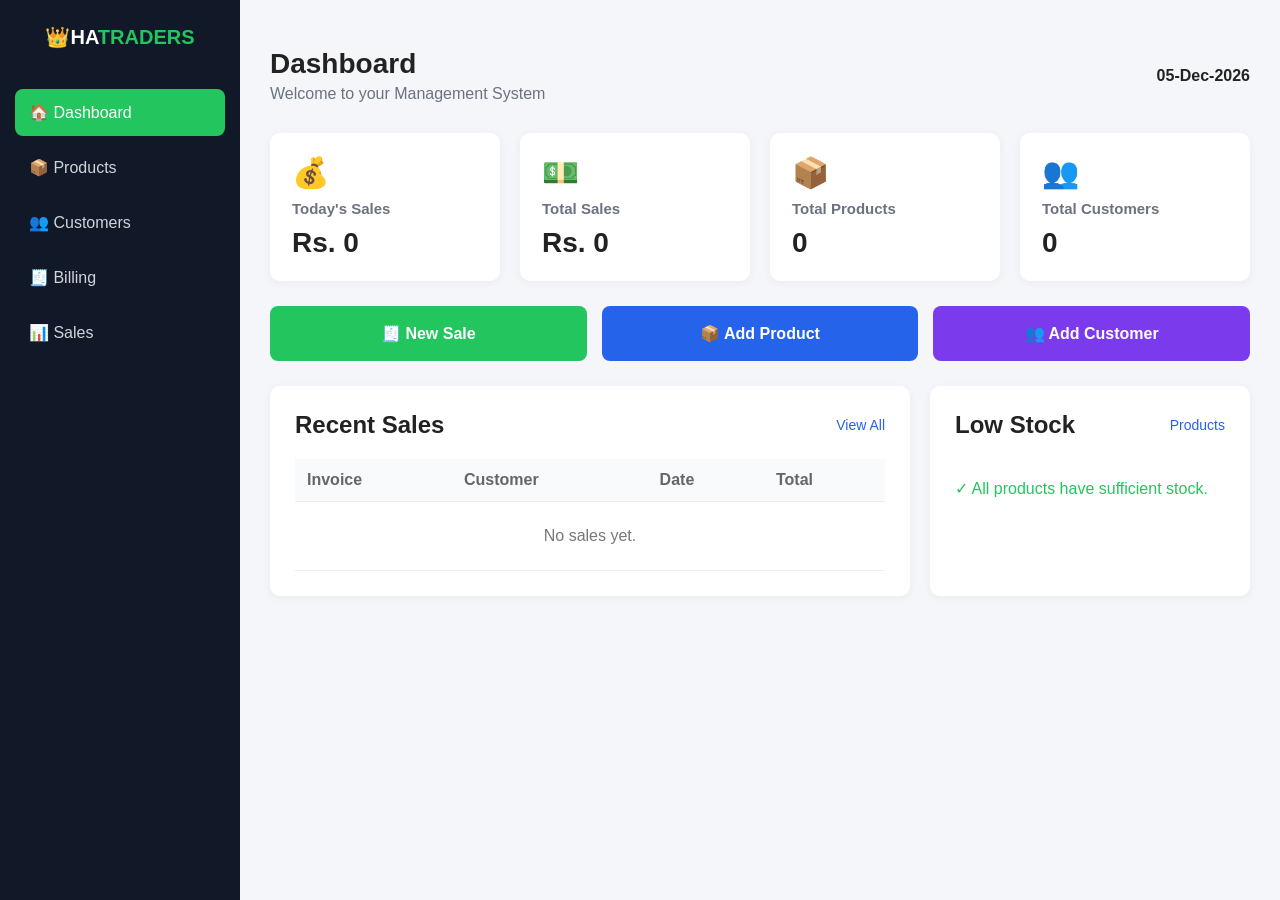
<file: index.html>
```html
<!DOCTYPE html>
<html lang="en">

<head>

    <meta charset="UTF-8">

    <meta
        name="viewport"
        content="width=device-width, initial-scale=1.0">

    <title>Dashboard - General Store</title>

    <link
        rel="stylesheet"
        href="style.css">

    <style>

        /* =========================
           DASHBOARD
        ========================= */

        .dashboard-grid {

            display: grid;

            grid-template-columns:
                repeat(4, 1fr);

            gap: 20px;

            margin-bottom: 25px;

        }


        .dashboard-card {

            background: white;

            padding: 22px;

            border-radius: 10px;

            box-shadow:
                0 2px 10px
                rgba(0,0,0,0.05);

        }


        .dashboard-card h3 {

            color: #6b7280;

            font-size: 15px;

            margin-bottom: 10px;

        }


        .dashboard-card .number {

            font-size: 28px;

            font-weight: bold;

        }


        .dashboard-card .icon {

            font-size: 30px;

            margin-bottom: 10px;

        }


        /* =========================
           QUICK ACTIONS
        ========================= */

        .quick-actions {

            display: grid;

            grid-template-columns:
                repeat(3, 1fr);

            gap: 15px;

            margin-bottom: 25px;

        }


        .quick-btn {

            text-decoration: none;

            padding: 18px;

            border-radius: 8px;

            color: white;

            text-align: center;

            font-weight: bold;

            transition: 0.2s;

        }


        .quick-btn:hover {

            transform:
                translateY(-2px);

        }


        .sale-btn {

            background: #22c55e;
            

        }


        .product-btn {

            background: #2563eb;

        }


        .customer-btn {

            background: #7c3aed;

        }


        /* =========================
           CONTENT GRID
        ========================= */

        .content-grid {

            display: grid;

            grid-template-columns:
                2fr 1fr;

            gap: 20px;

        }


        .dashboard-section {

            background: white;

            padding: 25px;

            border-radius: 10px;

            box-shadow:
                0 2px 10px
                rgba(0,0,0,0.05);

        }


        .section-title {

            display: flex;

            justify-content:
                space-between;

            align-items: center;

            margin-bottom: 20px;

        }


        .section-title a {

            color: #2563eb;

            text-decoration: none;

            font-size: 14px;

        }


        /* =========================
           TABLE
        ========================= */

        .recent-table {

            width: 100%;

            border-collapse:
                collapse;

        }


        .recent-table th,
        .recent-table td {

            padding: 12px;

            border-bottom:
                1px solid #eee;

            text-align: left;

        }


        .recent-table th {

            color: #666;

            background:
                #f9fafb;

        }


        /* =========================
           LOW STOCK
        ========================= */

        .stock-item {

            display: flex;

            justify-content:
                space-between;

            align-items: center;

            padding: 13px 0;

            border-bottom:
                1px solid #eee;

        }


        .stock-name {

            font-weight: bold;

        }


        .stock-count {

            color: #dc2626;

            font-weight: bold;

        }


        .no-stock {

            color: #22c55e;

            padding: 20px 0;

        }


        /* =========================
           MOBILE
        ========================= */

        @media (max-width: 1000px) {

            .dashboard-grid {

                grid-template-columns:
                    repeat(2, 1fr);

            }

            .content-grid {

                grid-template-columns:
                    1fr;

            }

        }


        @media (max-width: 600px) {

            .dashboard-grid {

                grid-template-columns:
                    1fr;

            }

            .quick-actions {

                grid-template-columns:
                    1fr;

            }

        }

    </style>

</head>


<body>


<!-- =========================
     SIDEBAR
========================= -->

<aside class="sidebar">


    <div class="logo">

        👑HA<span>TRADERS</span>

    </div>


    <nav>

        <a
            href="index.html"
            class="active">

            🏠 Dashboard

        </a>

<a href="product.html">
    📦 Products</a>


        <a href="customer.html">

            👥 Customers

        </a>


        <a href="billing.html">

            🧾 Billing

        </a>


        <a href="sales.html">

            📊 Sales

        </a>

    </nav>


</aside>



<!-- =========================
     MAIN CONTENT
========================= -->

<main class="main-content">


    <!-- HEADER -->

    <header class="topbar">


        <div>

            <h1>
                Dashboard
            </h1>

            <p>
                Welcome to your Management System
            </p>

        </div>


        <div>

            <strong id="currentDate">
            </strong>

        </div>


    </header>



    <!-- =========================
         STATISTICS
    ========================= -->

    <section class="dashboard-grid">


        <!-- TODAY SALES -->

        <div class="dashboard-card">

            <div class="icon">
                💰
            </div>

            <h3>
                Today's Sales
            </h3>

            <div
                class="number"
                id="todaySales">

                Rs. 0

            </div>

        </div>


        <!-- TOTAL SALES -->

        <div class="dashboard-card">

            <div class="icon">
                💵
            </div>

            <h3>
                Total Sales
            </h3>

            <div
                class="number"
                id="totalSales">

                Rs. 0

            </div>

        </div>


        <!-- PRODUCTS -->

        <div class="dashboard-card">

            <div class="icon">
                📦
            </div>

            <h3>
                Total Products
            </h3>

            <div
                class="number"
                id="totalProducts">

                0

            </div>

        </div>


        <!-- CUSTOMERS -->

        <div class="dashboard-card">

            <div class="icon">
                👥
            </div>

            <h3>
                Total Customers
            </h3>

            <div
                class="number"
                id="totalCustomers">

                0

            </div>

        </div>


    </section>



    <!-- =========================
         QUICK ACTIONS
    ========================= -->

    <section class="quick-actions">


        <a
            href="billing.html"
            class="quick-btn sale-btn">

            🧾 New Sale

        </a>


        <a
            href="product.html"
            class="quick-btn product-btn">

            📦 Add Product

        </a>


        <a
            href="customer.html"
            class="quick-btn customer-btn">

            👥 Add Customer

        </a>


    </section>



    <!-- =========================
         CONTENT
    ========================= -->

    <section class="content-grid">


        <!-- RECENT SALES -->

        <div class="dashboard-section">


            <div class="section-title">

                <h2>
                    Recent Sales
                </h2>


                <a href="sales.html">
                    View All
                </a>

            </div>


            <div
                style="overflow-x:auto;">

                <table
                    class="recent-table">

                    <thead>

                        <tr>

                            <th>
                                Invoice
                            </th>

                            <th>
                                Customer
                            </th>

                            <th>
                                Date
                            </th>

                            <th>
                                Total
                            </th>

                        </tr>

                    </thead>


                    <tbody
                        id="recentSales">

                    </tbody>

                </table>

            </div>


        </div>



        <!-- LOW STOCK -->

        <div class="dashboard-section">


            <div class="section-title">

                <h2>
                    Low Stock
                </h2>


                <a href="products.html">
                    Products
                </a>

            </div>


            <div
                id="lowStockProducts">

            </div>


        </div>


    </section>


</main>



<script>

/* =================================
   LOAD DATA
================================= */

let products =
    JSON.parse(
        localStorage.getItem(
            "storeProducts"
        )
    ) || [];


let customers =
    JSON.parse(
        localStorage.getItem(
            "storeCustomers"
        )
    ) || [];


let sales =
    JSON.parse(
        localStorage.getItem(
            "storeSales"
        )
    ) || [];



/* =================================
   CURRENT DATE
================================= */

function showDate() {

    const date =
        new Date();

    document.getElementById(
        "currentDate"
    ).innerText =
        date.toLocaleDateString(
            "en-PK",
            {
                day: "2-digit",
                month: "short",
                year: "numeric"
            }
        );

}



/* =================================
   DASHBOARD STATISTICS
================================= */

function updateDashboard() {


    /* Total Products */

    document.getElementById(
        "totalProducts"
    ).innerText =
        products.length;



    /* Total Customers */

    document.getElementById(
        "totalCustomers"
    ).innerText =
        customers.length;



    /* Total Sales */

    const totalSales =
        sales.reduce(
            (sum, sale) =>
                sum +
                Number(
                    sale.total || 0
                ),
            0
        );


    document.getElementById(
        "totalSales"
    ).innerText =
        "Rs. " +
        totalSales;



    /* Today's Sales */

    const today =
        new Date()
            .toLocaleDateString();


    let todaySales = 0;


    sales.forEach(
        sale => {

            const saleDate =
                new Date(
                    sale.date
                ).toLocaleDateString();


            if (
                saleDate === today
            ) {

                todaySales +=
                    Number(
                        sale.total || 0
                    );

            }

        }
    );


    document.getElementById(
        "todaySales"
    ).innerText =
        "Rs. " +
        todaySales;

}



/* =================================
   RECENT SALES
================================= */

function showRecentSales() {


    const container =
        document.getElementById(
            "recentSales"
        );


    container.innerHTML = "";


    const recent =
        sales
            .slice()
            .reverse()
            .slice(0, 5);


    if (
        recent.length === 0
    ) {

        container.innerHTML = `

            <tr>

                <td
                    colspan="4"
                    style="
                        text-align:center;
                        padding:25px;
                        color:#777;
                    ">

                    No sales yet.

                </td>

            </tr>

        `;

        return;

    }


    recent.forEach(
        sale => {

            const row =
                document.createElement(
                    "tr"
                );


            row.innerHTML = `

                <td>

                    <strong>
                        ${sale.invoiceNumber}
                    </strong>

                </td>


                <td>
                    ${sale.customer}
                </td>


                <td>
                    ${sale.date}
                </td>


                <td>

                    <strong>
                        Rs. ${sale.total}
                    </strong>

                </td>

            `;


            container.appendChild(
                row
            );

        }
    );

}



/* =================================
   LOW STOCK PRODUCTS
================================= */

function showLowStock() {


    const container =
        document.getElementById(
            "lowStockProducts"
        );


    container.innerHTML = "";


    const lowStock =
        products.filter(
            product =>
                Number(
                    product.stock
                ) <= 5
        );


    if (
        lowStock.length === 0
    ) {

        container.innerHTML = `

            <div class="no-stock">

                ✓ All products have
                sufficient stock.

            </div>

        `;

        return;

    }


    lowStock.forEach(
        product => {

            const item =
                document.createElement(
                    "div"
                );


            item.className =
                "stock-item";


            item.innerHTML = `

                <span class="stock-name">

                    ${product.name}

                </span>


                <span class="stock-count">

                    ${product.stock}
                    left

                </span>

            `;


            container.appendChild(
                item
            );

        }
    );

}



/* =================================
   START DASHBOARD
================================= */

showDate();

updateDashboard();

showRecentSales();

showLowStock();

</script>


</body>

</html>
```
</file>
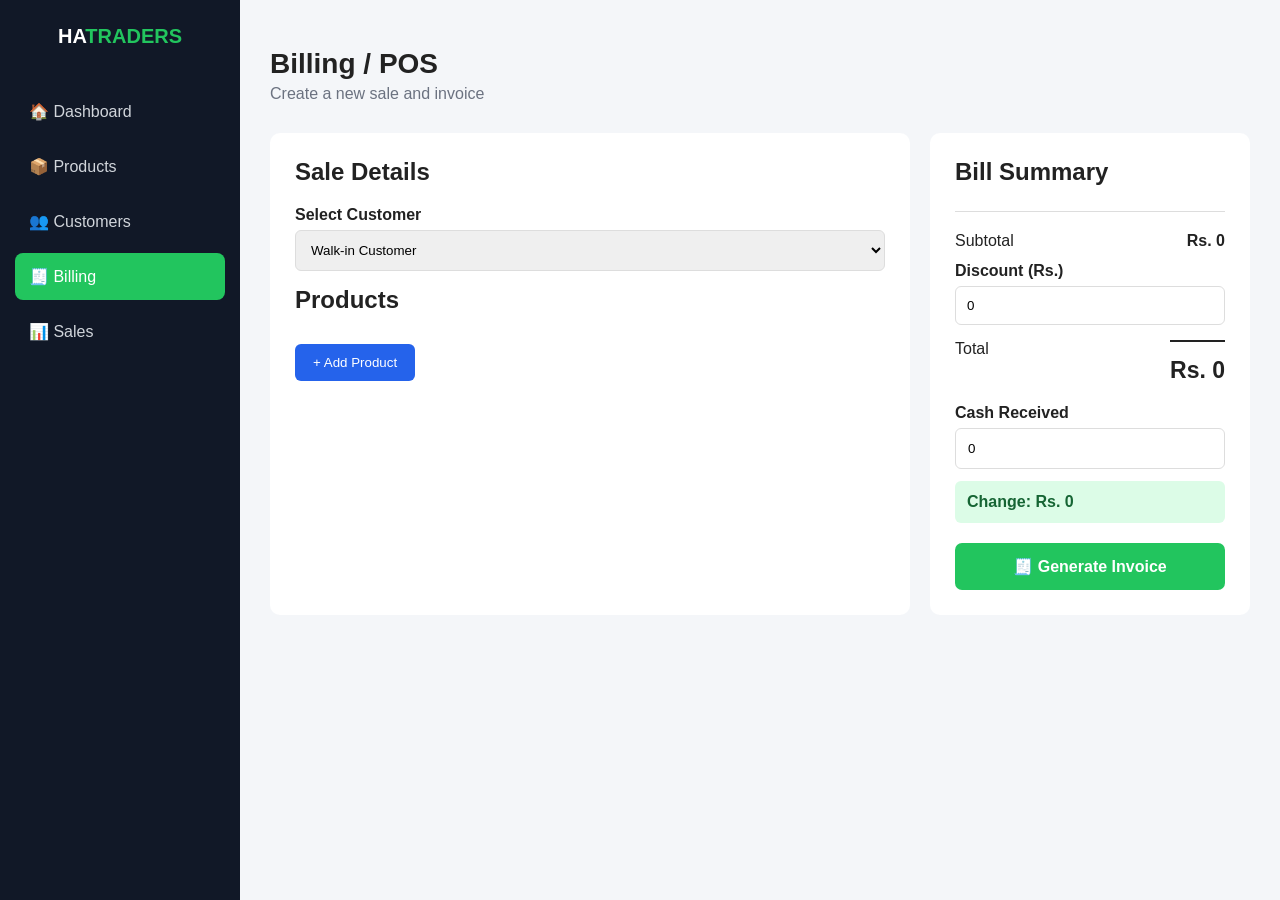
<file: billing.html>
```html
<!DOCTYPE html>
<html lang="en">

<head>

    <meta charset="UTF-8">

    <meta
        name="viewport"
        content="width=device-width, initial-scale=1.0">

    <title>Billing - HATRADERS</title>

    <link
        rel="stylesheet"
        href="style.css">

    <style>

        .billing-grid {
            display: grid;
            grid-template-columns: 2fr 1fr;
            gap: 20px;
        }

        .billing-card {
            background: white;
            padding: 25px;
            border-radius: 10px;
        }

        .billing-card h2 {
            margin-bottom: 20px;
        }

        .form-group {
            margin-bottom: 15px;
        }

        .form-group label {
            display: block;
            margin-bottom: 6px;
            font-weight: bold;
        }

        .form-group input,
        .form-group select {
            width: 100%;
            padding: 11px;
            border: 1px solid #ddd;
            border-radius: 6px;
        }

        .product-row {
            display: grid;
            grid-template-columns: 2fr 1fr 1fr 1fr auto;
            gap: 10px;
            align-items: center;
            margin-bottom: 10px;
        }

        .product-row select,
        .product-row input {
            padding: 10px;
            border: 1px solid #ddd;
            border-radius: 6px;
        }

        .remove-item {
            background: #dc2626;
            color: white;
            border: none;
            padding: 9px 12px;
            border-radius: 5px;
            cursor: pointer;
        }

        .add-item-btn {
            background: #2563eb;
            color: white;
            border: none;
            padding: 11px 18px;
            border-radius: 6px;
            cursor: pointer;
            margin-top: 10px;
        }

        .bill-summary {
            border-top: 1px solid #ddd;
            margin-top: 25px;
            padding-top: 20px;
        }

        .summary-row {
            display: flex;
            justify-content: space-between;
            margin-bottom: 12px;
            font-size: 16px;
        }

        .summary-total {
            font-size: 23px;
            font-weight: bold;
            border-top: 2px solid #222;
            padding-top: 15px;
        }

        .cash-box {
            margin-top: 20px;
        }

        .cash-box label {
            display: block;
            margin-bottom: 6px;
            font-weight: bold;
        }

        .cash-box input {
            width: 100%;
            padding: 12px;
            border: 1px solid #ddd;
            border-radius: 6px;
        }

        .change {
            margin-top: 12px;
            padding: 12px;
            background: #dcfce7;
            color: #166534;
            border-radius: 6px;
            font-weight: bold;
        }

        .invoice-btn {
            width: 100%;
            background: #22c55e;
            color: white;
            border: none;
            padding: 14px;
            margin-top: 20px;
            border-radius: 7px;
            cursor: pointer;
            font-size: 16px;
            font-weight: bold;
        }

        .invoice-btn:hover {
            background: #16a34a;
        }

        .empty-message {
            text-align: center;
            color: #777;
            padding: 25px;
        }

        @media (max-width: 900px) {

            .billing-grid {
                grid-template-columns: 1fr;
            }

            .product-row {
                grid-template-columns: 1fr;
            }

        }

    </style>

</head>


<body>


<!-- SIDEBAR -->

<aside class="sidebar">

    <div class="logo">
        HA<span>TRADERS</span>
    </div>

    <nav>

        <a href="index.html">
            🏠 Dashboard
        </a>

        <a href="product.html">
            📦 Products
        </a>

        <a href="customer.html">
            👥 Customers
        </a>

        <a href="billing.html" class="active">
            🧾 Billing
        </a>

        <a href="sales.html">
            📊 Sales
        </a>

    </nav>

</aside>



<!-- MAIN -->

<main class="main-content">

    <header class="topbar">

        <div>

            <h1>
                Billing / POS
            </h1>

            <p>
                Create a new sale and invoice
            </p>

        </div>

    </header>



    <div class="billing-grid">


        <!-- LEFT SIDE -->

        <section class="billing-card">

            <h2>
                Sale Details
            </h2>


            <!-- CUSTOMER -->

            <div class="form-group">

                <label>
                    Select Customer
                </label>

                <select id="customerSelect">

                    <option value="">
                        Walk-in Customer
                    </option>

                </select>

            </div>


            <h2>
                Products
            </h2>


            <!-- PRODUCTS -->

            <div id="productItems">

            </div>


            <button
                class="add-item-btn"
                onclick="addProductRow()">

                + Add Product

            </button>


        </section>



        <!-- RIGHT SIDE -->

        <section class="billing-card">

            <h2>
                Bill Summary
            </h2>


            <div class="bill-summary">

                <div class="summary-row">

                    <span>
                        Subtotal
                    </span>

                    <strong>
                        Rs. <span id="subtotal">
                            0
                        </span>
                    </strong>

                </div>



                <!-- DISCOUNT -->

                <div class="form-group">

                    <label>
                        Discount (Rs.)
                    </label>

                    <input
                        type="number"
                        id="discount"
                        value="0"
                        min="0"
                        oninput="calculateBill()">

                </div>



                <div class="summary-row">

                    <span>
                        Total
                    </span>

                    <strong class="summary-total">

                        Rs.
                        <span id="grandTotal">
                            0
                        </span>

                    </strong>

                </div>


                <!-- CASH -->

                <div class="cash-box">

                    <label>
                        Cash Received
                    </label>

                    <input
                        type="number"
                        id="cashReceived"
                        value="0"
                        min="0"
                        oninput="calculateChange()">

                </div>


                <div class="change">

                    Change:
                    Rs.
                    <span id="changeAmount">
                        0
                    </span>

                </div>


                <button
                    class="invoice-btn"
                    onclick="generateInvoice()">

                    🧾 Generate Invoice

                </button>


            </div>

        </section>

    </div>


</main>



<script>

/* ===================================
   LOAD DATA
=================================== */

let products =
    JSON.parse(
        localStorage.getItem("storeProducts")
    ) || [];


let customers =
    JSON.parse(
        localStorage.getItem("storeCustomers")
    ) || [];


let saleItems = [];



/* ===================================
   CUSTOMER DROPDOWN
=================================== */

function loadCustomers() {

    const select =
        document.getElementById(
            "customerSelect"
        );


    customers.forEach(customer => {

        const option =
            document.createElement("option");


        option.value =
            customer.id;


        option.textContent =
            customer.name +
            " - " +
            customer.phone;


        select.appendChild(option);

    });

}



/* ===================================
   ADD PRODUCT ROW
=================================== */

function addProductRow() {

    if (products.length === 0) {

        alert(
            "Please add products first."
        );

        return;

    }


    const container =
        document.getElementById(
            "productItems"
        );


    const row =
        document.createElement("div");


    row.className =
        "product-row";


    row.innerHTML = `

        <select
            class="product-select"
            onchange="updateRow(this)">

            <option value="">
                Select Product
            </option>

            ${products.map(product => `

                <option
                    value="${product.id}">

                    ${product.name}
                    - Rs. ${product.salePrice}
                    (Stock: ${product.stock})

                </option>

            `).join("")}

        </select>


        <input
            type="number"
            class="quantity"
            value="1"
            min="1"
            onchange="calculateBill()"
            placeholder="Qty">


        <input
            type="text"
            class="price"
            value="0"
            readonly>


        <input
            type="text"
            class="item-total"
            value="0"
            readonly>


        <button
            class="remove-item"
            onclick="removeProductRow(this)">

            ×

        </button>

    `;


    container.appendChild(row);

}



/* ===================================
   UPDATE PRODUCT ROW
=================================== */

function updateRow(select) {

    const row =
        select.parentElement;


    const productId =
        Number(select.value);


    const product =
        products.find(
            item => item.id == productId
        );


    if (!product) {

        row.querySelector(".price")
            .value = 0;

        row.querySelector(".item-total")
            .value = 0;

        calculateBill();

        return;

    }


    row.querySelector(".price")
        .value =
            product.salePrice;


    const quantity =
        Number(
            row.querySelector(".quantity")
                .value
        );


    row.querySelector(".item-total")
        .value =
            product.salePrice *
            quantity;


    calculateBill();

}



/* ===================================
   REMOVE ROW
=================================== */

function removeProductRow(button) {

    button
        .parentElement
        .remove();


    calculateBill();

}



/* ===================================
   CALCULATE BILL
=================================== */

function calculateBill() {

    const rows =
        document.querySelectorAll(
            ".product-row"
        );


    let subtotal = 0;


    rows.forEach(row => {

        const select =
            row.querySelector(
                ".product-select"
            );


        const quantity =
            Number(
                row.querySelector(
                    ".quantity"
                ).value
            );


        const product =
            products.find(
                item =>
                    item.id ==
                    Number(select.value)
            );


        if (product) {

            const total =
                product.salePrice *
                quantity;


            row.querySelector(
                ".price"
            ).value =
                product.salePrice;


            row.querySelector(
                ".item-total"
            ).value =
                total;


            subtotal += total;

        }

    });


    document.getElementById(
        "subtotal"
    ).innerText =
        subtotal;


    const discount =
        Number(
            document.getElementById(
                "discount"
            ).value
        ) || 0;


    let total =
        subtotal - discount;


    if (total < 0) {
        total = 0;
    }


    document.getElementById(
        "grandTotal"
    ).innerText =
        total;


    calculateChange();

}



/* ===================================
   CALCULATE CHANGE
=================================== */

function calculateChange() {

    const total =
        Number(
            document.getElementById(
                "grandTotal"
            ).innerText
        );


    const cash =
        Number(
            document.getElementById(
                "cashReceived"
            ).value
        ) || 0;


    const change =
        cash - total;


    document.getElementById(
        "changeAmount"
    ).innerText =
        change > 0
            ? change
            : 0;

}



/* ===================================
   GENERATE INVOICE
=================================== */

function generateInvoice() {

    const rows =
        document.querySelectorAll(
            ".product-row"
        );


    if (rows.length === 0) {

        alert(
            "Please add at least one product."
        );

        return;

    }


    let invoiceItems = [];

    let valid = true;


    rows.forEach(row => {

        const productId =
            Number(
                row.querySelector(
                    ".product-select"
                ).value
            );


        const quantity =
            Number(
                row.querySelector(
                    ".quantity"
                ).value
            );


        if (!productId || quantity <= 0) {

            valid = false;

            return;

        }


        const product =
            products.find(
                item =>
                    item.id == productId
            );


        if (!product) {

            valid = false;

            return;

        }


        if (quantity > product.stock) {

            alert(
                product.name +
                " has only " +
                product.stock +
                " items in stock."
            );

            valid = false;

            return;

        }


        invoiceItems.push({

            id:
                product.id,

            name:
                product.name,

            quantity:
                quantity,

            price:
                product.salePrice,

            total:
                product.salePrice *
                quantity

        });

    });


    if (!valid) {

        alert(
            "Please check your products and quantities."
        );

        return;

    }


    const subtotal =
        Number(
            document.getElementById(
                "subtotal"
            ).innerText
        );


    const discount =
        Number(
            document.getElementById(
                "discount"
            ).value
        ) || 0;


    const total =
        Number(
            document.getElementById(
                "grandTotal"
            ).innerText
        );


    const cash =
        Number(
            document.getElementById(
                "cashReceived"
            ).value
        ) || 0;


    if (cash < total) {

        alert(
            "Cash received is less than the total amount."
        );

        return;

    }


    /* Generate invoice number */

    const invoiceNumber =
        "INV-" +
        Date.now();


    /* Date */

    const date =
        new Date()
            .toLocaleString();


    /* Customer */

    const customerId =
        document.getElementById(
            "customerSelect"
        ).value;


    const customer =
        customers.find(
            item =>
                item.id ==
                customerId
        );


    const customerName =
        customer
            ? customer.name
            : "Walk-in Customer";


    /* ===================================
       REDUCE STOCK
    =================================== */

    invoiceItems.forEach(item => {

        const product =
            products.find(
                p =>
                    p.id ==
                    item.id
            );


        product.stock -=
            item.quantity;

    });


    localStorage.setItem(
        "storeProducts",
        JSON.stringify(products)
    );


    /* ===================================
       SAVE SALE
    =================================== */

    const sale = {

        invoiceNumber:
            invoiceNumber,

        date:
            date,

        customer:
            customerName,

        customerId:
            customerId || null,

        items:
            invoiceItems,

        subtotal:
            subtotal,

        discount:
            discount,

        total:
            total,

        cash:
            cash,

        change:
            cash - total

    };


    let sales =
        JSON.parse(
            localStorage.getItem(
                "storeSales"
            )
        ) || [];


    sales.push(sale);


    localStorage.setItem(
        "storeSales",
        JSON.stringify(sales)
    );


    /* ===================================
       UPDATE CUSTOMER PURCHASE
    =================================== */

    if (customer) {

        customer.purchases =
            Number(
                customer.purchases || 0
            ) + total;


        localStorage.setItem(
            "storeCustomers",
            JSON.stringify(customers)
        );

    }


    /* ===================================
       CREATE PRINTABLE INVOICE
    =================================== */

    createPrintableInvoice(
        sale
    );

}



/* ===================================
   PRINT INVOICE
=================================== */

function createPrintableInvoice(
    sale
) {

    const invoiceWindow =
        window.open(
            "",
            "_blank"
        );


    invoiceWindow.document.write(`

        <!DOCTYPE html>

        <html>

        <head>

            <title>
                ${sale.invoiceNumber}
            </title>


            <style>

                body {

                    font-family:
                        Arial,
                        sans-serif;

                    width:
                        700px;

                    margin:
                        30px auto;

                    color:
                        #222;

                }


                .header {

                    text-align:
                        center;

                    margin-bottom:
                        25px;

                }


                .header h1 {

                    margin:
                        0;

                    font-size:
                        32px;

                }


                .header p {

                    margin:
                        5px;

                    color:
                        #666;

                }


                .invoice-info {

                    display:
                        flex;

                    justify-content:
                        space-between;

                    margin-bottom:
                        25px;

                }


                table {

                    width:
                        100%;

                    border-collapse:
                        collapse;

                }


                th,
                td {

                    border:
                        1px solid #ddd;

                    padding:
                        10px;

                    text-align:
                        left;

                }


                th {

                    background:
                        #f3f4f6;

                }


                .summary {

                    width:
                        300px;

                    margin-left:
                        auto;

                    margin-top:
                        20px;

                }


                .summary div {

                    display:
                        flex;

                    justify-content:
                        space-between;

                    padding:
                        6px;

                }


                .total {

                    font-size:
                        20px;

                    font-weight:
                        bold;

                    border-top:
                        2px solid #222;

                    padding-top:
                        10px;

                }


                .thank-you {

                    text-align:
                        center;

                    margin-top:
                        40px;

                }


                .print-btn {

                    background:
                        #22c55e;

                    color:
                        white;

                    border:
                        none;

                    padding:
                        12px 25px;

                    cursor:
                        pointer;

                    margin-bottom:
                        25px;

                }


                @media print {

                    .print-btn {

                        display:
                            none;

                    }

                    body {

                        margin:
                            0;

                    }

                }

            </style>

        </head>


        <body>


            <button
                class="print-btn"
                onclick="window.print()">

                🖨 Print Invoice

            </button>


            <!-- INVOICE HEADER -->

            <div class="header">

                <h1>
                     HA TRADERS
                </h1>

                <p>
                    Quality Products at
                    Affordable prices
                </p>

                <p>
                    Lahore, Pakistan
                </p>

            </div>


            <div class="invoice-info">

                <div>

                    <strong>
                        Invoice:
                    </strong>

                    ${sale.invoiceNumber}

                    <br>

                    <strong>
                        Date:
                    </strong>

                    ${sale.date}

                </div>


                <div>

                    <strong>
                        Customer:
                    </strong>

                    ${sale.customer}

                </div>

            </div>


            <table>

                <thead>

                    <tr>

                        <th>
                            Product
                        </th>

                        <th>
                            Qty
                        </th>

                        <th>
                            Price
                        </th>

                        <th>
                            Total
                        </th>

                    </tr>

                </thead>


                <tbody>

                    ${sale.items.map(item => `

                        <tr>

                            <td>
                                ${item.name}
                            </td>

                            <td>
                                ${item.quantity}
                            </td>

                            <td>
                                Rs. ${item.price}
                            </td>

                            <td>
                                Rs. ${item.total}
                            </td>

                        </tr>

                    `).join("")}

                </tbody>

            </table>


            <div class="summary">

                <div>

                    <span>
                        Subtotal:
                    </span>

                    <span>
                        Rs. ${sale.subtotal}
                    </span>

                </div>


                <div>

                    <span>
                        Discount:
                    </span>

                    <span>
                        Rs. ${sale.discount}
                    </span>

                </div>


                <div class="total">

                    <span>
                        TOTAL:
                    </span>

                    <span>
                        Rs. ${sale.total}
                    </span>

                </div>


                <div>

                    <span>
                        Cash:
                    </span>

                    <span>
                        Rs. ${sale.cash}
                    </span>

                </div>


                <div>

                    <span>
                        Change:
                    </span>

                    <span>
                        Rs. ${sale.change}
                    </span>

                </div>

            </div>


            <div class="thank-you">

                <h3>
                    Thank You For Shopping!
                </h3>

                <p>
                    Please visit us again.
                </p>

            </div>


        </body>

        </html>

    `);


    invoiceWindow.document.close();

}



/* ===================================
   INITIALIZE
=================================== */

loadCustomers();

addProductRow();

</script>


</body>

</html>
```
</file>
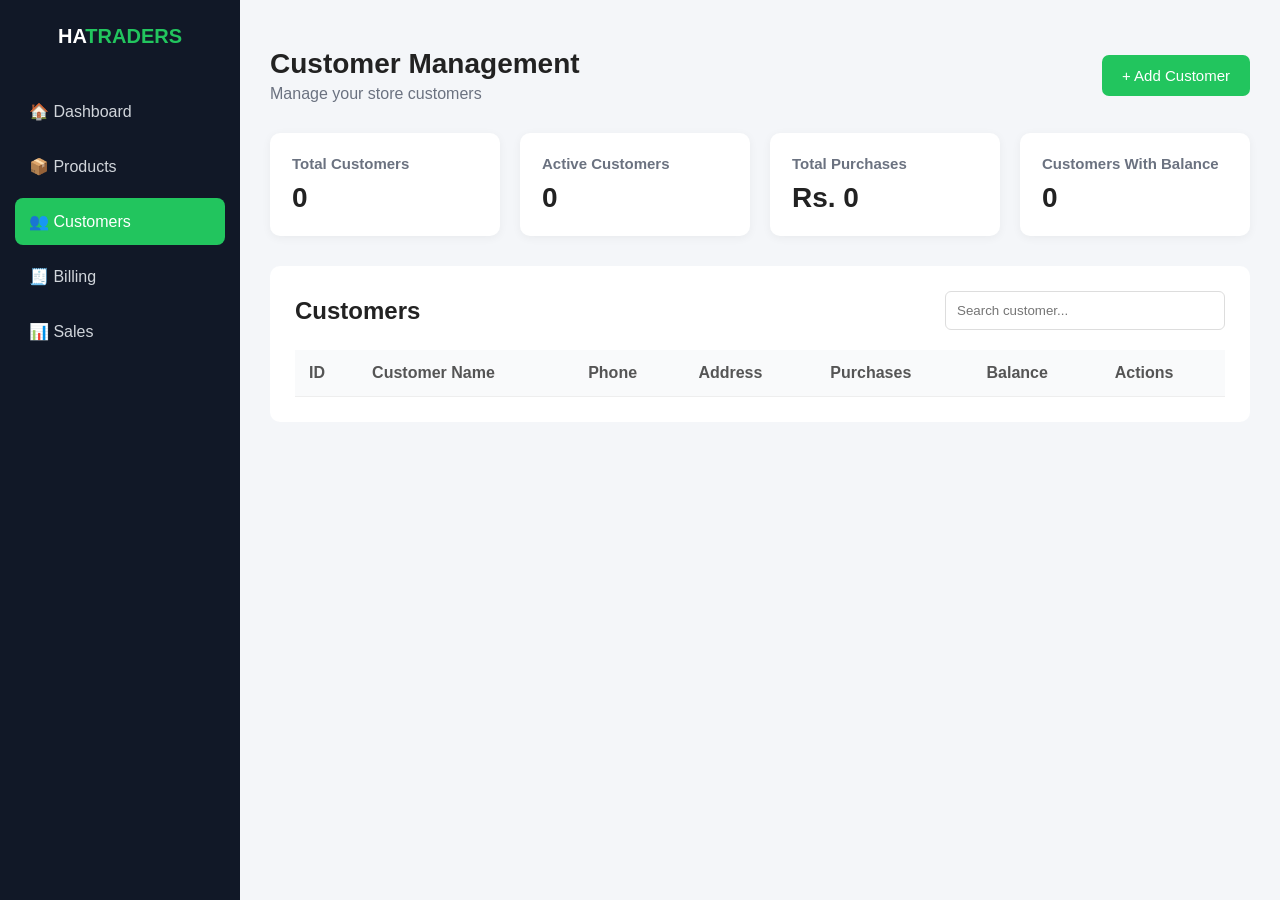
<file: customer.html>
```html
<!DOCTYPE html>
<html lang="en">

<head>
    <meta charset="UTF-8">
    <meta name="viewport" content="width=device-width, initial-scale=1.0">

    <title>Customer Management - HA TRADERS</title>

    <link rel="stylesheet" href="style.css">
</head>

<body>

    <!-- Sidebar -->

    <aside class="sidebar">

        <div class="logo">
           HA<span>TRADERS</span>
        </div>

        <nav>

            <a href="index.html">
                🏠 Dashboard
            </a>

            <a href="product.html">
                📦 Products
            </a>

            <a href="customer.html" class="active">
                👥 Customers
            </a>

            <a href="billing.html">
                🧾 Billing
            </a>

            <a href="sales.html">
                📊 Sales
            </a>

        </nav>

    </aside>


    <!-- Main Content -->

    <main class="main-content">

        <header class="topbar">

            <div>

                <h1>Customer Management</h1>

                <p>
                    Manage your store customers
                </p>

            </div>

            <button
                class="add-btn"
                onclick="openCustomerForm()">

                + Add Customer

            </button>

        </header>


        <!-- Statistics -->

        <section class="stats">

            <div class="stat-card">

                <h3>
                    Total Customers
                </h3>

                <p id="totalCustomers">
                    0
                </p>

            </div>


            <div class="stat-card">

                <h3>
                    Active Customers
                </h3>

                <p id="activeCustomers">
                    0
                </p>

            </div>


            <div class="stat-card">

                <h3>
                    Total Purchases
                </h3>

                <p id="totalPurchases">
                    Rs. 0
                </p>

            </div>


            <div class="stat-card">

                <h3>
                    Customers With Balance
                </h3>

                <p id="customersBalance">
                    0
                </p>

            </div>

        </section>


        <!-- Customer Table -->

        <section class="table-section">

            <div class="table-header">

                <h2>
                    Customers
                </h2>

                <input
                    type="text"
                    id="searchCustomer"
                    placeholder="Search customer..."
                    onkeyup="displayCustomers()">

            </div>


            <div class="table-container">

                <table>

                    <thead>

                        <tr>

                            <th>
                                ID
                            </th>

                            <th>
                                Customer Name
                            </th>

                            <th>
                                Phone
                            </th>

                            <th>
                                Address
                            </th>

                            <th>
                                Purchases
                            </th>

                            <th>
                                Balance
                            </th>

                            <th>
                                Actions
                            </th>

                        </tr>

                    </thead>


                    <tbody id="customerTable">

                    </tbody>

                </table>

            </div>

        </section>

    </main>


    <!-- Customer Modal -->

    <div
        class="modal"
        id="customerModal">

        <div class="modal-box">

            <div class="modal-header">

                <h2 id="formTitle">
                    Add Customer
                </h2>

                <button
                    onclick="closeCustomerForm()">

                    ×

                </button>

            </div>


            <form id="customerForm">

                <input
                    type="hidden"
                    id="customerId">


                <label>
                    Customer Name
                </label>

                <input
                    type="text"
                    id="customerName"
                    placeholder="Enter customer name"
                    required>


                <label>
                    Phone Number
                </label>

                <input
                    type="tel"
                    id="customerPhone"
                    placeholder="03XX-XXXXXXX"
                    required>


                <label>
                    Address
                </label>

                <textarea
                    id="customerAddress"
                    placeholder="Enter customer address"
                    rows="3">
                </textarea>


                <label>
                    Opening Balance
                </label>

                <input
                    type="number"
                    id="customerBalance"
                    placeholder="0"
                    min="0"
                    value="0">


                <button
                    type="submit"
                    class="save-btn">

                    Save Customer

                </button>

            </form>

        </div>

    </div>


<script>

/* ==============================
   CUSTOMER DATA
============================== */

let customers =
    JSON.parse(
        localStorage.getItem("storeCustomers")
    ) || [];


/* ==============================
   ADD / EDIT CUSTOMER
============================== */

document
    .getElementById("customerForm")
    .addEventListener(
        "submit",
        function(event) {

            event.preventDefault();


            const id =
                document
                    .getElementById("customerId")
                    .value;


            const customer = {

                id: id || Date.now(),

                name:
                    document
                        .getElementById("customerName")
                        .value
                        .trim(),

                phone:
                    document
                        .getElementById("customerPhone")
                        .value
                        .trim(),

                address:
                    document
                        .getElementById("customerAddress")
                        .value
                        .trim(),

                balance:
                    Number(
                        document
                            .getElementById("customerBalance")
                            .value
                    ),

                purchases:
                    id
                        ? getExistingPurchases(id)
                        : 0

            };


            if (id) {

                customers =
                    customers.map(
                        item =>
                            item.id == id
                                ? customer
                                : item
                    );

            } else {

                customers.push(customer);

            }


            localStorage.setItem(
                "storeCustomers",
                JSON.stringify(customers)
            );


            closeCustomerForm();

            displayCustomers();

            updateStatistics();

        }
    );


/* ==============================
   EXISTING PURCHASES
============================== */

function getExistingPurchases(id) {

    const customer =
        customers.find(
            item => item.id == id
        );


    if (customer) {

        return customer.purchases || 0;

    }


    return 0;

}


/* ==============================
   DISPLAY CUSTOMERS
============================== */

function displayCustomers() {

    const table =
        document.getElementById(
            "customerTable"
        );


    const search =
        document
            .getElementById("searchCustomer")
            .value
            .toLowerCase();


    table.innerHTML = "";


    const filteredCustomers =
        customers.filter(customer =>

            customer.name
                .toLowerCase()
                .includes(search)

            ||

            customer.phone
                .toLowerCase()
                .includes(search)

        );


    filteredCustomers.forEach(
        (customer, index) => {

            const row =
                document.createElement("tr");


            row.innerHTML = `

                <td>
                    ${index + 1}
                </td>

                <td>

                    <strong>
                        ${customer.name}
                    </strong>

                </td>

                <td>
                    ${customer.phone}
                </td>

                <td>
                    ${customer.address || "-"}
                </td>

                <td>
                    Rs. ${customer.purchases || 0}
                </td>

                <td>

                    ${
                        customer.balance > 0

                        ?

                        `<span class="low-stock">
                            Rs. ${customer.balance}
                        </span>`

                        :

                        "Rs. 0"

                    }

                </td>

                <td>

                    <button
                        class="edit-btn"
                        onclick="editCustomer(${customer.id})">

                        Edit

                    </button>


                    <button
                        class="delete-btn"
                        onclick="deleteCustomer(${customer.id})">

                        Delete

                    </button>

                </td>

            `;


            table.appendChild(row);

        }
    );

}


/* ==============================
   OPEN FORM
============================== */

function openCustomerForm() {

    document
        .getElementById("customerModal")
        .classList.add("show");


    document
        .getElementById("formTitle")
        .innerText =
            "Add Customer";


    document
        .getElementById("customerForm")
        .reset();


    document
        .getElementById("customerId")
        .value = "";


    document
        .getElementById("customerBalance")
        .value = 0;

}


/* ==============================
   CLOSE FORM
============================== */

function closeCustomerForm() {

    document
        .getElementById("customerModal")
        .classList.remove("show");

}


/* ==============================
   EDIT CUSTOMER
============================== */

function editCustomer(id) {

    const customer =
        customers.find(
            item => item.id == id
        );


    if (!customer) return;


    document
        .getElementById("formTitle")
        .innerText =
            "Edit Customer";


    document
        .getElementById("customerId")
        .value =
            customer.id;


    document
        .getElementById("customerName")
        .value =
            customer.name;


    document
        .getElementById("customerPhone")
        .value =
            customer.phone;


    document
        .getElementById("customerAddress")
        .value =
            customer.address;


    document
        .getElementById("customerBalance")
        .value =
            customer.balance;


    document
        .getElementById("customerModal")
        .classList.add("show");

}


/* ==============================
   DELETE CUSTOMER
============================== */

function deleteCustomer(id) {

    const confirmDelete =
        confirm(
            "Are you sure you want to delete this customer?"
        );


    if (!confirmDelete) return;


    customers =
        customers.filter(
            item => item.id != id
        );


    localStorage.setItem(
        "storeCustomers",
        JSON.stringify(customers)
    );


    displayCustomers();

    updateStatistics();

}


/* ==============================
   STATISTICS
============================== */

function updateStatistics() {

    document
        .getElementById("totalCustomers")
        .innerText =
            customers.length;


    const active =
        customers.filter(
            customer =>
                customer.purchases > 0
        ).length;


    document
        .getElementById("activeCustomers")
        .innerText =
            active;


    const purchases =
        customers.reduce(
            (total, customer) =>
                total +
                Number(customer.purchases || 0),

            0
        );


    document
        .getElementById("totalPurchases")
        .innerText =
            "Rs. " + purchases;


    const balance =
        customers.filter(
            customer =>
                Number(customer.balance || 0) > 0
        ).length;


    document
        .getElementById("customersBalance")
        .innerText =
            balance;

}


/* ==============================
   INITIAL LOAD
============================== */

displayCustomers();

updateStatistics();

</script>

</body>

</html>
```
</file>
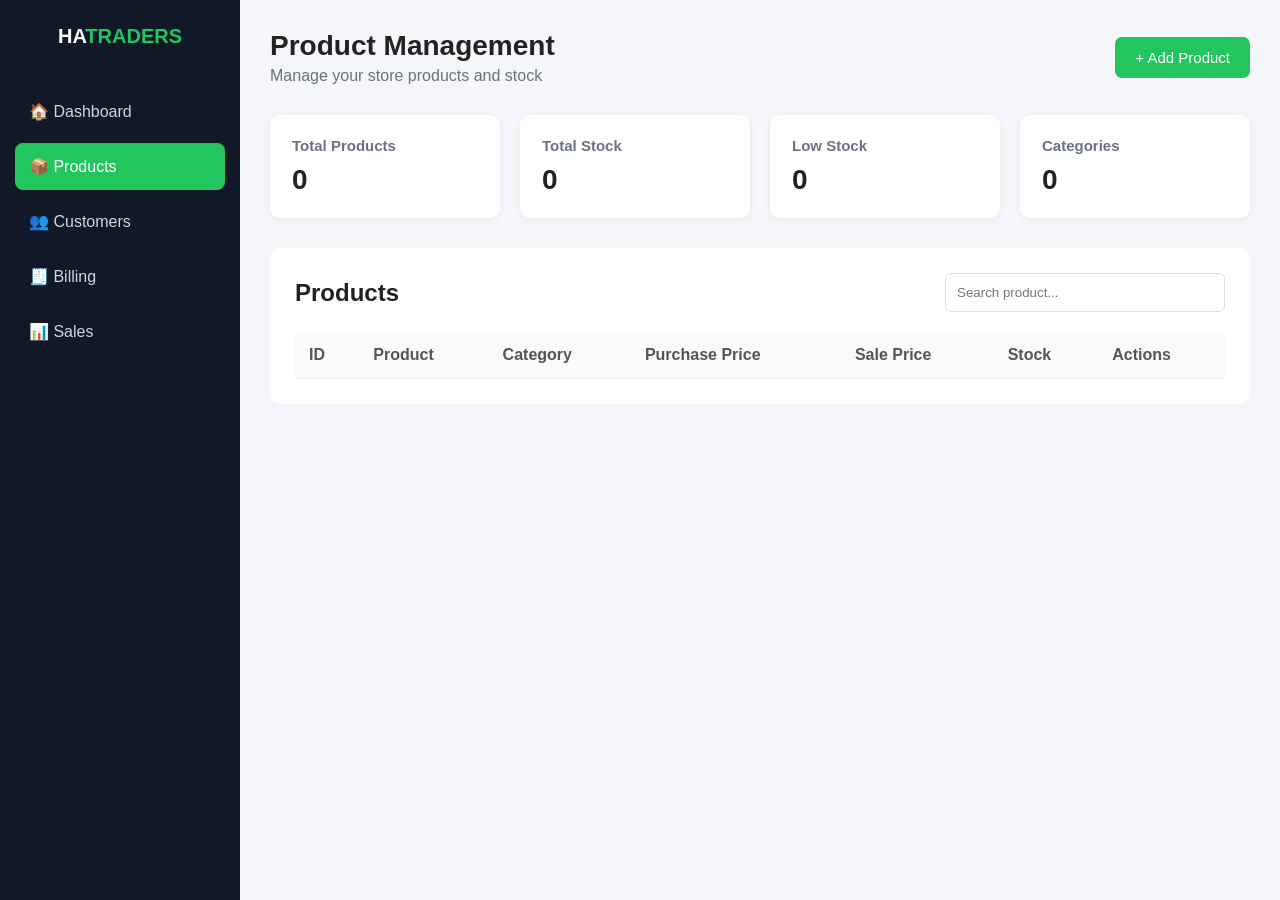
<file: product.html>
<!DOCTYPE html>
<html lang="en">
<head>
    <meta charset="UTF-8">
    <meta name="viewport" content="width=device-width, initial-scale=1.0">

    <title>Product Management - HA TRADERS</title>

    <link rel="stylesheet" href="style.css">
</head>

<body>

    <!-- Sidebar -->
    <aside class="sidebar">

        <div class="logo">
           HA<span>TRADERS</span>
        </div>

        <nav>
            <a href="index.html">🏠 Dashboard</a>
            <a href="product.html" class="active">📦 Products</a>
            <a href="customer.html">👥 Customers</a>
            <a href="billing.html">🧾 Billing</a>
            <a href="sales.html">📊 Sales</a>
        </nav>

    </aside>


    <!-- Main Content -->
    <main class="main-content">

        <header class="topbar">

            <div>
                <h1>Product Management</h1>
                <p>Manage your store products and stock</p>
            </div>

            <button class="add-btn" onclick="openProductForm()">
                + Add Product
            </button>

        </header>


        <!-- Product Statistics -->

        <section class="stats">

            <div class="stat-card">
                <h3>Total Products</h3>
                <p id="totalProducts">0</p>
            </div>

            <div class="stat-card">
                <h3>Total Stock</h3>
                <p id="totalStock">0</p>
            </div>

            <div class="stat-card">
                <h3>Low Stock</h3>
                <p id="lowStock">0</p>
            </div>

            <div class="stat-card">
                <h3>Categories</h3>
                <p id="totalCategories">0</p>
            </div>

        </section>


        <!-- Search -->

        <section class="table-section">

            <div class="table-header">

                <h2>Products</h2>

                <input
                    type="text"
                    id="searchProduct"
                    placeholder="Search product..."
                    onkeyup="displayProducts()"
                >

            </div>


            <!-- Product Table -->

            <div class="table-container">

                <table>

                    <thead>

                        <tr>
                            <th>ID</th>
                            <th>Product</th>
                            <th>Category</th>
                            <th>Purchase Price</th>
                            <th>Sale Price</th>
                            <th>Stock</th>
                            <th>Actions</th>
                        </tr>

                    </thead>

                    <tbody id="productTable">

                    </tbody>

                </table>

            </div>

        </section>

    </main>


    <!-- Product Form Modal -->

    <div class="modal" id="productModal">

        <div class="modal-box">

            <div class="modal-header">

                <h2 id="formTitle">Add Product</h2>

                <button onclick="closeProductForm()">×</button>

            </div>


            <form id="productForm">

                <input type="hidden" id="productId">


                <label>Product Name</label>

                <input
                    type="text"
                    id="productName"
                    placeholder="Enter product name"
                    required
                >


                <label>Category</label>

                <input
                    type="text"
                    id="productCategory"
                    placeholder="e.g. Grocery"
                    required
                >


                <label>Purchase Price</label>

                <input
                    type="number"
                    id="purchasePrice"
                    placeholder="Enter purchase price"
                    min="0"
                    required
                >


                <label>Sale Price</label>

                <input
                    type="number"
                    id="salePrice"
                    placeholder="Enter sale price"
                    min="0"
                    required
                >


                <label>Stock Quantity</label>

                <input
                    type="number"
                    id="stock"
                    placeholder="Enter stock quantity"
                    min="0"
                    required
                >


                <button type="submit" class="save-btn">
                    Save Product
                </button>

            </form>

        </div>

    </div>


<script>

let products = JSON.parse(localStorage.getItem("storeProducts")) || [];


/* Add / Edit Product */

document.getElementById("productForm").addEventListener("submit", function(event) {

    event.preventDefault();

    const id = document.getElementById("productId").value;

    const product = {

        id: id || Date.now(),

        name: document.getElementById("productName").value,

        category: document.getElementById("productCategory").value,

        purchasePrice: Number(
            document.getElementById("purchasePrice").value
        ),

        salePrice: Number(
            document.getElementById("salePrice").value
        ),

        stock: Number(
            document.getElementById("stock").value
        )

    };


    if (id) {

        products = products.map(item =>
            item.id == id ? product : item
        );

    } else {

        products.push(product);

    }


    localStorage.setItem(
        "storeProducts",
        JSON.stringify(products)
    );


    closeProductForm();

    displayProducts();

    updateStatistics();

});


/* Display Products */

function displayProducts() {

    const table = document.getElementById("productTable");

    const search =
        document.getElementById("searchProduct")
        .value
        .toLowerCase();


    table.innerHTML = "";


    const filteredProducts = products.filter(product =>
        product.name.toLowerCase().includes(search) ||
        product.category.toLowerCase().includes(search)
    );


    filteredProducts.forEach((product, index) => {

        const row = document.createElement("tr");


        let stockClass = "";

        if (product.stock <= 5) {

            stockClass = "low-stock";

        }


        row.innerHTML = `

            <td>${index + 1}</td>

            <td>
                <strong>${product.name}</strong>
            </td>

            <td>${product.category}</td>

            <td>Rs. ${product.purchasePrice}</td>

            <td>Rs. ${product.salePrice}</td>

            <td class="${stockClass}">
                ${product.stock}
            </td>

            <td>

                <button
                    class="edit-btn"
                    onclick="editProduct(${product.id})">
                    Edit
                </button>

                <button
                    class="delete-btn"
                    onclick="deleteProduct(${product.id})">
                    Delete
                </button>

            </td>

        `;


        table.appendChild(row);

    });

}


/* Open Form */

function openProductForm() {

    document.getElementById("productModal")
        .classList.add("show");

    document.getElementById("formTitle")
        .innerText = "Add Product";

    document.getElementById("productForm")
        .reset();

    document.getElementById("productId")
        .value = "";

}


/* Close Form */

function closeProductForm() {

    document.getElementById("productModal")
        .classList.remove("show");

}


/* Edit Product */

function editProduct(id) {

    const product =
        products.find(item => item.id == id);


    if (!product) return;


    document.getElementById("formTitle")
        .innerText = "Edit Product";


    document.getElementById("productId")
        .value = product.id;


    document.getElementById("productName")
        .value = product.name;


    document.getElementById("productCategory")
        .value = product.category;


    document.getElementById("purchasePrice")
        .value = product.purchasePrice;


    document.getElementById("salePrice")
        .value = product.salePrice;


    document.getElementById("stock")
        .value = product.stock;


    document.getElementById("productModal")
        .classList.add("show");

}


/* Delete Product */

function deleteProduct(id) {

    const confirmDelete =
        confirm("Are you sure you want to delete this product?");


    if (!confirmDelete) return;


    products =
        products.filter(item => item.id != id);


    localStorage.setItem(
        "storeProducts",
        JSON.stringify(products)
    );


    displayProducts();

    updateStatistics();

}


/* Statistics */

function updateStatistics() {

    document.getElementById("totalProducts")
        .innerText = products.length;


    const stock =
        products.reduce(
            (total, product) =>
                total + Number(product.stock),
            0
        );


    document.getElementById("totalStock")
        .innerText = stock;


    const lowStock =
        products.filter(
            product => product.stock <= 5
        ).length;


    document.getElementById("lowStock")
        .innerText = lowStock;


    const categories =
        new Set(
            products.map(product => product.category)
        );


    document.getElementById("totalCategories")
        .innerText = categories.size;

}


/* Load products */

displayProducts();

updateStatistics();

</script>

</body>
</html>
</file>
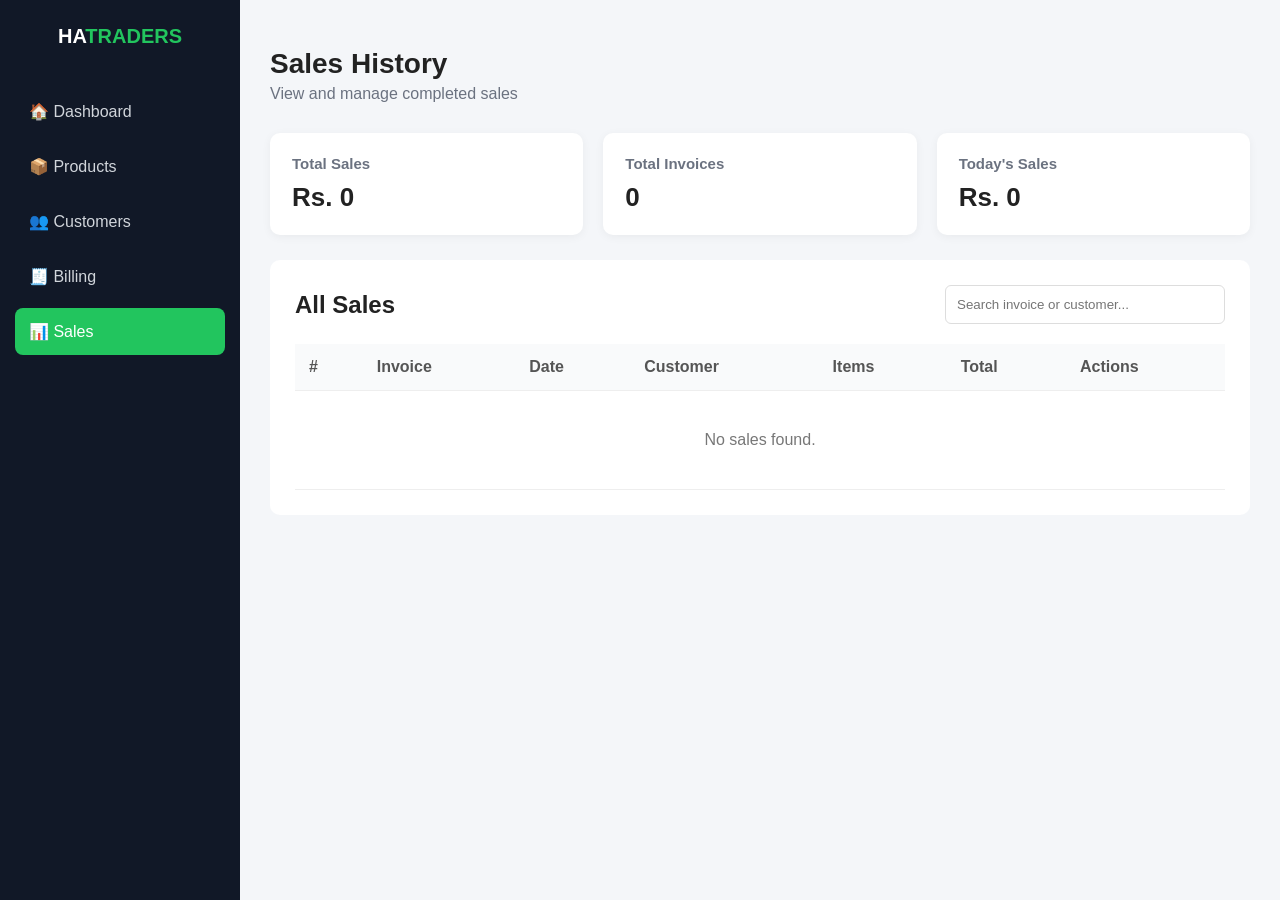
<file: sales.html>
```html
<!DOCTYPE html>
<html lang="en">

<head>

    <meta charset="UTF-8">

    <meta
        name="viewport"
        content="width=device-width, initial-scale=1.0">

    <title>Sales History - HA TRADERS
    </title>

    <link
        rel="stylesheet"
        href="style.css">

    <style>

        /* Sales Statistics */

        .sales-stats {

            display: grid;

            grid-template-columns:
                repeat(3, 1fr);

            gap: 20px;

            margin-bottom: 25px;

        }


        /* Sales Card */

        .sales-card {

            background: white;

            padding: 22px;

            border-radius: 10px;

            box-shadow:
                0 2px 10px
                rgba(0,0,0,0.05);

        }


        .sales-card h3 {

            color: #6b7280;

            font-size: 15px;

            margin-bottom: 10px;

        }


        .sales-card p {

            font-size: 26px;

            font-weight: bold;

        }


        /* Search */

        .search-box {

            width: 280px;

            padding: 11px;

            border: 1px solid #ddd;

            border-radius: 6px;

        }


        /* View Button */

        .view-btn {

            background: #2563eb;

            color: white;

            border: none;

            padding: 7px 12px;

            border-radius: 5px;

            cursor: pointer;

            margin-right: 5px;

        }


        /* Delete Button */

        .delete-sale {

            background: #dc2626;

            color: white;

            border: none;

            padding: 7px 12px;

            border-radius: 5px;

            cursor: pointer;

        }


        /* Empty */

        .empty-sales {

            text-align: center;

            padding: 40px;

            color: #777;

        }


        /* Invoice Modal */

        .invoice-modal {

            position: fixed;

            top: 0;

            left: 0;

            width: 100%;

            height: 100%;

            background:
                rgba(0,0,0,0.6);

            display: none;

            justify-content: center;

            align-items: center;

            padding: 20px;

        }


        .invoice-modal.show {

            display: flex;

        }


        .invoice-box {

            background: white;

            width: 700px;

            max-width: 100%;

            max-height: 90vh;

            overflow-y: auto;

            padding: 30px;

            border-radius: 10px;

        }


        .invoice-header {

            display: flex;

            justify-content:
                space-between;

            margin-bottom: 25px;

        }


        .invoice-header h2 {

            margin-bottom: 5px;

        }


        .close-invoice {

            background: #dc2626;

            color: white;

            border: none;

            width: 35px;

            height: 35px;

            border-radius: 50%;

            font-size: 20px;

            cursor: pointer;

        }


        .invoice-table {

            width: 100%;

            border-collapse: collapse;

            margin-top: 20px;

        }


        .invoice-table th,

        .invoice-table td {

            padding: 10px;

            border-bottom:
                1px solid #ddd;

            text-align: left;

        }


        .invoice-total {

            margin-left: auto;

            width: 280px;

            margin-top: 20px;

        }


        .invoice-total div {

            display: flex;

            justify-content:
                space-between;

            padding: 7px;

        }


        .invoice-total .grand {

            border-top:
                2px solid #222;

            font-size: 20px;

            font-weight: bold;

        }


        .print-invoice {

            margin-top: 25px;

            background: #22c55e;

            color: white;

            border: none;

            padding: 12px 20px;

            border-radius: 6px;

            cursor: pointer;

        }


        @media (max-width: 800px) {

            .sales-stats {

                grid-template-columns: 1fr;

            }

        }

    </style>

</head>


<body>


<!-- SIDEBAR -->

<aside class="sidebar">

    <div class="logo">

      HA<span>TRADERS</span>

    </div>


    <nav>

        <a href="index.html">
            🏠 Dashboard
        </a>

        <a href="product.html">
            📦 Products
        </a>

        <a href="customer.html">
            👥 Customers
        </a>

        <a href="billing.html">
            🧾 Billing
        </a>

        <a
            href="sales.html"
            class="active">

            📊 Sales

        </a>

    </nav>

</aside>



<!-- MAIN CONTENT -->

<main class="main-content">


    <!-- TOPBAR -->

    <header class="topbar">

        <div>

            <h1>
                Sales History
            </h1>

            <p>
                View and manage completed sales
            </p>

        </div>

    </header>



    <!-- STATISTICS -->

    <section class="sales-stats">


        <div class="sales-card">

            <h3>
                Total Sales
            </h3>

            <p id="totalSales">
                Rs. 0
            </p>

        </div>


        <div class="sales-card">

            <h3>
                Total Invoices
            </h3>

            <p id="totalInvoices">
                0
            </p>

        </div>


        <div class="sales-card">

            <h3>
                Today's Sales
            </h3>

            <p id="todaySales">
                Rs. 0
            </p>

        </div>


    </section>



    <!-- SALES TABLE -->

    <section class="table-section">


        <div class="table-header">

            <h2>
                All Sales
            </h2>


            <input
                type="text"
                class="search-box"
                id="searchSales"
                placeholder="Search invoice or customer..."
                onkeyup="displaySales()">

        </div>



        <div class="table-container">


            <table>

                <thead>

                    <tr>

                        <th>
                            #
                        </th>

                        <th>
                            Invoice
                        </th>

                        <th>
                            Date
                        </th>

                        <th>
                            Customer
                        </th>

                        <th>
                            Items
                        </th>

                        <th>
                            Total
                        </th>

                        <th>
                            Actions
                        </th>

                    </tr>

                </thead>


                <tbody
                    id="salesTable">

                </tbody>

            </table>


        </div>


    </section>


</main>



<!-- INVOICE MODAL -->

<div
    class="invoice-modal"
    id="invoiceModal">


    <div class="invoice-box">


        <div class="invoice-header">


            <div>

                <h2>
                    GENERAL STORE
                </h2>

                <p>
                    Sale Invoice
                </p>

            </div>


            <button
                class="close-invoice"
                onclick="closeInvoice()">

                ×

            </button>


        </div>


        <div id="invoiceContent">

        </div>


        <button
            class="print-invoice"
            onclick="printInvoice()">

            🖨 Print Invoice

        </button>


    </div>

</div>



<script>


/* =================================
   LOAD SALES
================================= */

let sales =
    JSON.parse(
        localStorage.getItem(
            "storeSales"
        )
    ) || [];



/* =================================
   DISPLAY SALES
================================= */

function displaySales() {


    const table =
        document.getElementById(
            "salesTable"
        );


    const search =
        document
            .getElementById(
                "searchSales"
            )
            .value
            .toLowerCase();


    table.innerHTML = "";


    const filteredSales =
        sales.filter(sale =>

            sale.invoiceNumber
                .toLowerCase()
                .includes(search)

            ||

            sale.customer
                .toLowerCase()
                .includes(search)

        );


    if (
        filteredSales.length === 0
    ) {

        table.innerHTML = `

            <tr>

                <td
                    colspan="7"
                    class="empty-sales">

                    No sales found.

                </td>

            </tr>

        `;

        return;

    }


    filteredSales
        .slice()
        .reverse()
        .forEach(
            (sale, index) => {


                const row =
                    document.createElement(
                        "tr"
                    );


                row.innerHTML = `

                    <td>
                        ${index + 1}
                    </td>

                    <td>

                        <strong>
                            ${sale.invoiceNumber}
                        </strong>

                    </td>

                    <td>
                        ${sale.date}
                    </td>

                    <td>
                        ${sale.customer}
                    </td>

                    <td>
                        ${sale.items.length}
                    </td>

                    <td>

                        <strong>
                            Rs. ${sale.total}
                        </strong>

                    </td>

                    <td>


                        <button
                            class="view-btn"
                            onclick="viewInvoice('${sale.invoiceNumber}')">

                            View

                        </button>


                        <button
                            class="delete-sale"
                            onclick="deleteSale('${sale.invoiceNumber}')">

                            Delete

                        </button>


                    </td>

                `;


                table.appendChild(row);

            }
        );

}



/* =================================
   UPDATE STATISTICS
================================= */

function updateStatistics() {


    const total =
        sales.reduce(
            (sum, sale) =>
                sum +
                Number(sale.total || 0),
            0
        );


    document.getElementById(
        "totalSales"
    ).innerText =
        "Rs. " + total;



    document.getElementById(
        "totalInvoices"
    ).innerText =
        sales.length;



    /* Today's Sales */

    const today =
        new Date()
            .toLocaleDateString();


    let todayTotal = 0;


    sales.forEach(sale => {

        const saleDate =
            new Date(
                sale.date
            ).toLocaleDateString();


        if (
            saleDate === today
        ) {

            todayTotal +=
                Number(
                    sale.total || 0
                );

        }

    });


    document.getElementById(
        "todaySales"
    ).innerText =
        "Rs. " + todayTotal;

}



/* =================================
   VIEW INVOICE
================================= */

function viewInvoice(
    invoiceNumber
) {


    const sale =
        sales.find(
            item =>
                item.invoiceNumber ===
                invoiceNumber
        );


    if (!sale) return;


    const content =
        document.getElementById(
            "invoiceContent"
        );


    content.innerHTML = `

        <div>

            <strong>
                Invoice:
            </strong>

            ${sale.invoiceNumber}

            <br>

            <strong>
                Date:
            </strong>

            ${sale.date}

            <br>

            <strong>
                Customer:
            </strong>

            ${sale.customer}

        </div>


        <table
            class="invoice-table">

            <thead>

                <tr>

                    <th>
                        Product
                    </th>

                    <th>
                        Qty
                    </th>

                    <th>
                        Price
                    </th>

                    <th>
                        Total
                    </th>

                </tr>

            </thead>


            <tbody>

                ${sale.items.map(
                    item => `

                    <tr>

                        <td>
                            ${item.name}
                        </td>

                        <td>
                            ${item.quantity}
                        </td>

                        <td>
                            Rs. ${item.price}
                        </td>

                        <td>
                            Rs. ${item.total}
                        </td>

                    </tr>

                `
                ).join("")}

            </tbody>

        </table>


        <div class="invoice-total">


            <div>

                <span>
                    Subtotal
                </span>

                <span>
                    Rs. ${sale.subtotal}
                </span>

            </div>


            <div>

                <span>
                    Discount
                </span>

                <span>
                    Rs. ${sale.discount}
                </span>

            </div>


            <div class="grand">

                <span>
                    Total
                </span>

                <span>
                    Rs. ${sale.total}
                </span>

            </div>


            <div>

                <span>
                    Cash
                </span>

                <span>
                    Rs. ${sale.cash}
                </span>

            </div>


            <div>

                <span>
                    Change
                </span>

                <span>
                    Rs. ${sale.change}
                </span>

            </div>


        </div>

    `;


    document
        .getElementById(
            "invoiceModal"
        )
        .classList.add("show");


}



/* =================================
   CLOSE INVOICE
================================= */

function closeInvoice() {

    document
        .getElementById(
            "invoiceModal"
        )
        .classList.remove("show");

}



/* =================================
   PRINT INVOICE
================================= */

function printInvoice() {


    const content =
        document.getElementById(
            "invoiceContent"
        ).innerHTML;


    const printWindow =
        window.open(
            "",
            "_blank"
        );


    printWindow.document.write(`

        <!DOCTYPE html>

        <html>

        <head>

            <title>
                General Store Invoice
            </title>


            <style>

                body {

                    font-family:
                        Arial,
                        sans-serif;

                    padding:
                        30px;

                }


                h2 {

                    text-align:
                        center;

                }


                table {

                    width:
                        100%;

                    border-collapse:
                        collapse;

                    margin-top:
                        20px;

                }


                th,
                td {

                    padding:
                        10px;

                    border:
                        1px solid #ddd;

                    text-align:
                        left;

                }


                th {

                    background:
                        #f3f4f6;

                }


                .invoice-total {

                    width:
                        300px;

                    margin-left:
                        auto;

                    margin-top:
                        20px;

                }


                .invoice-total div {

                    display:
                        flex;

                    justify-content:
                        space-between;

                    padding:
                        6px;

                }


                .grand {

                    font-size:
                        20px;

                    font-weight:
                        bold;

                    border-top:
                        2px solid #222;

                }

            </style>

        </head>


        <body>

            <h2>
                GENERAL STORE
            </h2>

            <p style="text-align:center;">
                Sale Invoice
            </p>


            ${content}


        </body>

        </html>

    `);


    printWindow.document.close();


    printWindow.focus();


    setTimeout(
        () => {
            printWindow.print();
        },
        500
    );

}



/* =================================
   DELETE SALE
================================= */

function deleteSale(
    invoiceNumber
) {


    const confirmDelete =
        confirm(
            "Delete this sale record?"
        );


    if (!confirmDelete) return;


    sales =
        sales.filter(
            sale =>
                sale.invoiceNumber !==
                invoiceNumber
        );


    localStorage.setItem(
        "storeSales",
        JSON.stringify(sales)
    );


    displaySales();

    updateStatistics();

}



/* =================================
   INITIAL LOAD
================================= */

displaySales();

updateStatistics();


</script>


</body>

</html>
```
</file>
<file: style.css>
* {
    margin: 0;
    padding: 0;
    box-sizing: border-box;
    font-family: Arial, sans-serif;
}

body {
    background: #f4f6f9;
    color: #222;
}


/* Sidebar */

.sidebar {
    position: fixed;
    left: 0;
    top: 0;

    width: 240px;
    height: 100vh;

    background: #111827;
    color: white;

    padding: 25px 15px;
}

.logo {
    font-size: 20px;
    font-weight: bold;
    text-align: center;
    margin-bottom: 40px;
}

.logo span {
    color: #22c55e;
}

.sidebar nav {
    display: flex;
    flex-direction: column;
    gap: 8px;
}

.sidebar nav a {
    color: #d1d5db;
    text-decoration: none;

    padding: 14px;
    border-radius: 8px;

    display: block;
}

.sidebar nav a:hover,
.sidebar nav a.active {
    background: #22c55e;
    color: white;
}


/* Main */

.main-content {
    margin-left: 240px;
    padding: 30px;
}


/* Topbar */

.topbar {
    display: flex;
    justify-content: space-between;
    align-items: center;

    margin-bottom: 30px;
}

.topbar h1 {
    font-size: 28px;
}

.topbar p {
    color: #6b7280;
    margin-top: 5px;
}


/* Buttons */

.add-btn,
.save-btn {
    border: none;
    background: #22c55e;
    color: white;

    padding: 12px 20px;

    border-radius: 7px;

    cursor: pointer;

    font-size: 15px;
}

.add-btn:hover,
.save-btn:hover {
    background: #16a34a;
}


/* Statistics */

.stats {
    display: grid;

    grid-template-columns:
        repeat(4, 1fr);

    gap: 20px;

    margin-bottom: 30px;
}

.stat-card {
    background: white;

    padding: 22px;

    border-radius: 10px;

    box-shadow:
        0 2px 10px rgba(0,0,0,0.05);
}

.stat-card h3 {
    color: #6b7280;
    font-size: 15px;
}

.stat-card p {
    font-size: 28px;
    font-weight: bold;

    margin-top: 10px;
}


/* Table Section */

.table-section {
    background: white;

    padding: 25px;

    border-radius: 10px;
}

.table-header {
    display: flex;

    justify-content: space-between;

    align-items: center;

    margin-bottom: 20px;
}

.table-header input {
    width: 280px;

    padding: 11px;

    border: 1px solid #ddd;

    border-radius: 6px;
}


/* Table */

.table-container {
    overflow-x: auto;
}

table {
    width: 100%;

    border-collapse: collapse;
}

th,
td {
    padding: 14px;

    text-align: left;

    border-bottom:
        1px solid #eee;
}

th {
    background: #f9fafb;

    color: #555;
}

tr:hover {
    background: #f9fafb;
}


/* Stock */

.low-stock {
    color: #dc2626;

    font-weight: bold;
}


/* Action Buttons */

.edit-btn,
.delete-btn {
    border: none;

    padding: 7px 12px;

    border-radius: 5px;

    cursor: pointer;

    margin-right: 5px;
}

.edit-btn {
    background: #2563eb;
    color: white;
}

.delete-btn {
    background: #dc2626;
    color: white;
}


/* Modal */

.modal {
    position: fixed;

    top: 0;
    left: 0;

    width: 100%;
    height: 100%;

    background:
        rgba(0,0,0,0.5);

    display: none;

    justify-content: center;
    align-items: center;
}

.modal.show {
    display: flex;
}

.modal-box {
    background: white;

    width: 450px;

    max-width: 90%;

    padding: 25px;

    border-radius: 10px;
}

.modal-header {
    display: flex;

    justify-content: space-between;

    margin-bottom: 20px;
}

.modal-header button {
    border: none;

    background: none;

    font-size: 25px;

    cursor: pointer;
}

.modal-box label {
    display: block;

    margin-top: 12px;
    margin-bottom: 5px;

    font-weight: bold;
}

.modal-box input {
    width: 100%;

    padding: 11px;

    border: 1px solid #ddd;

    border-radius: 6px;
}

.save-btn {
    width: 100%;

    margin-top: 20px;
}


/* Mobile */

@media (max-width: 900px) {

    .sidebar {
        width: 200px;
    }

    .main-content {
        margin-left: 200px;
    }

    .stats {
        grid-template-columns:
            repeat(2, 1fr);
    }

}


@media (max-width: 600px) {

    .sidebar {
        position: relative;

        width: 100%;
        height: auto;
    }

    .main-content {
        margin-left: 0;
    }

    .stats {
        grid-template-columns: 1fr;
    }

    .topbar {
        flex-direction: column;

        align-items: flex-start;

        gap: 15px;
    }

    .table-header {
        flex-direction: column;

        align-items: flex-start;

        gap: 15px;
    }

    .table-header input {
        width: 100%;
    }

}
.modal-box textarea {
    width: 100%;
    padding: 11px;
    border: 1px solid #ddd;
    border-radius: 6px;
    resize: vertical;
}
</file>
